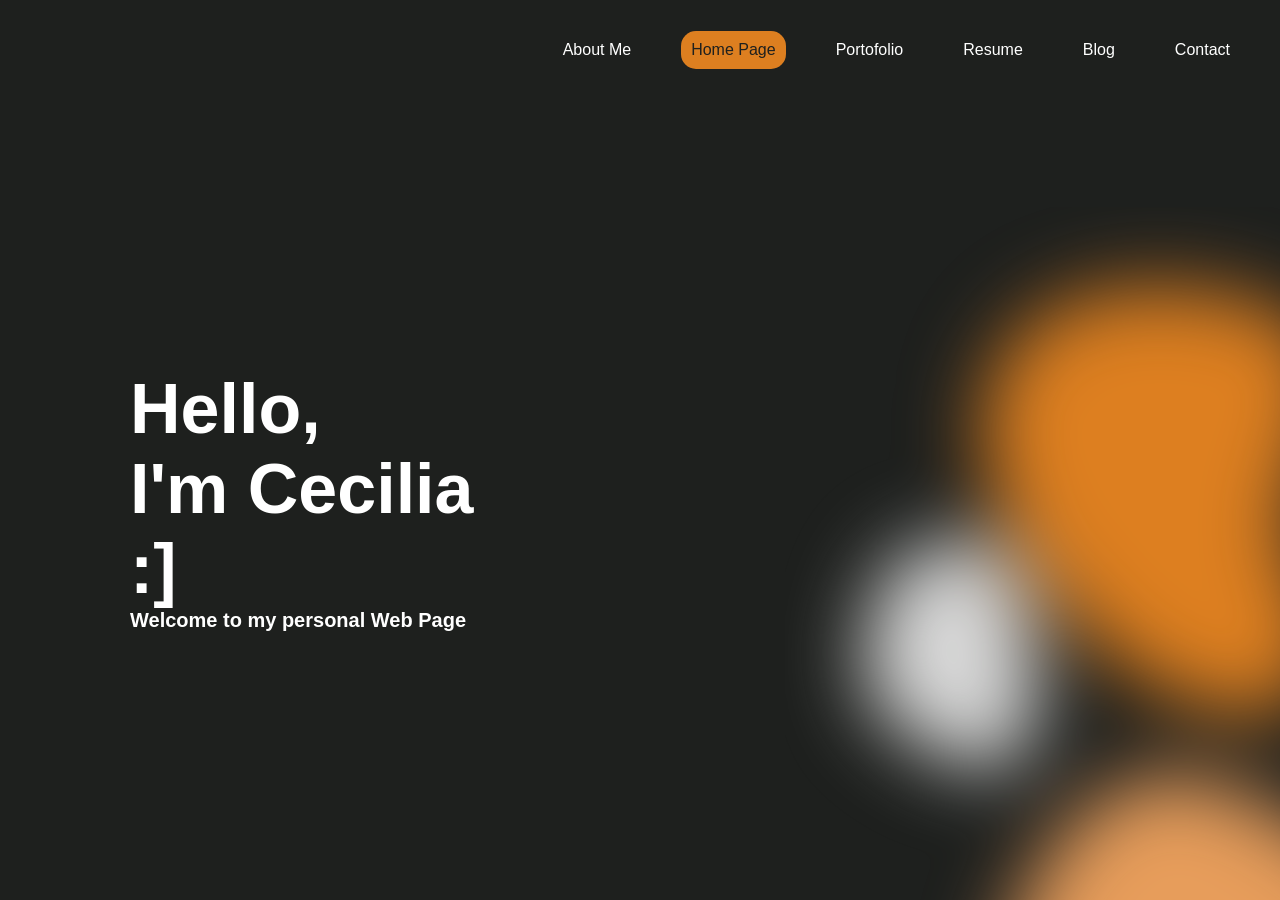
<file: index.html>
<!DOCTYPE html>
<html lang="en">
<head>
    <meta charset="UTF-8">
    <meta name="viewport" content="width=device-width, initial-scale=1.0">
    <title>Document</title>
    <link rel="stylesheet" href="index.css">
</head>
<body>
    <div id ="navbar">
        <a href="About_Page/about.html">About Me</a>
        <a href="" id="curr_page">Home Page</a>
        <a href="Portofolio_Page/portofolio.html">Portofolio</a>
        <a href="Resume_Page/resume.html">Resume</a>
        <a href="Blog_Page/blog.html">Blog</a>
        <a href="Contact_Page/contact.html">Contact</a>
    </div>

    <div id = "main_cont">
        <div class="left_side">
            <h1>Hello,</h1>
            <h1>I'm Cecilia :]</h1>
            <h5>Welcome to my personal Web Page</h5>
        </div>

        <div class="right_side">
            <img src="src/BG_vec.svg" id="bg_img">
        </div>
    </div>
</body>

</html>
</file>
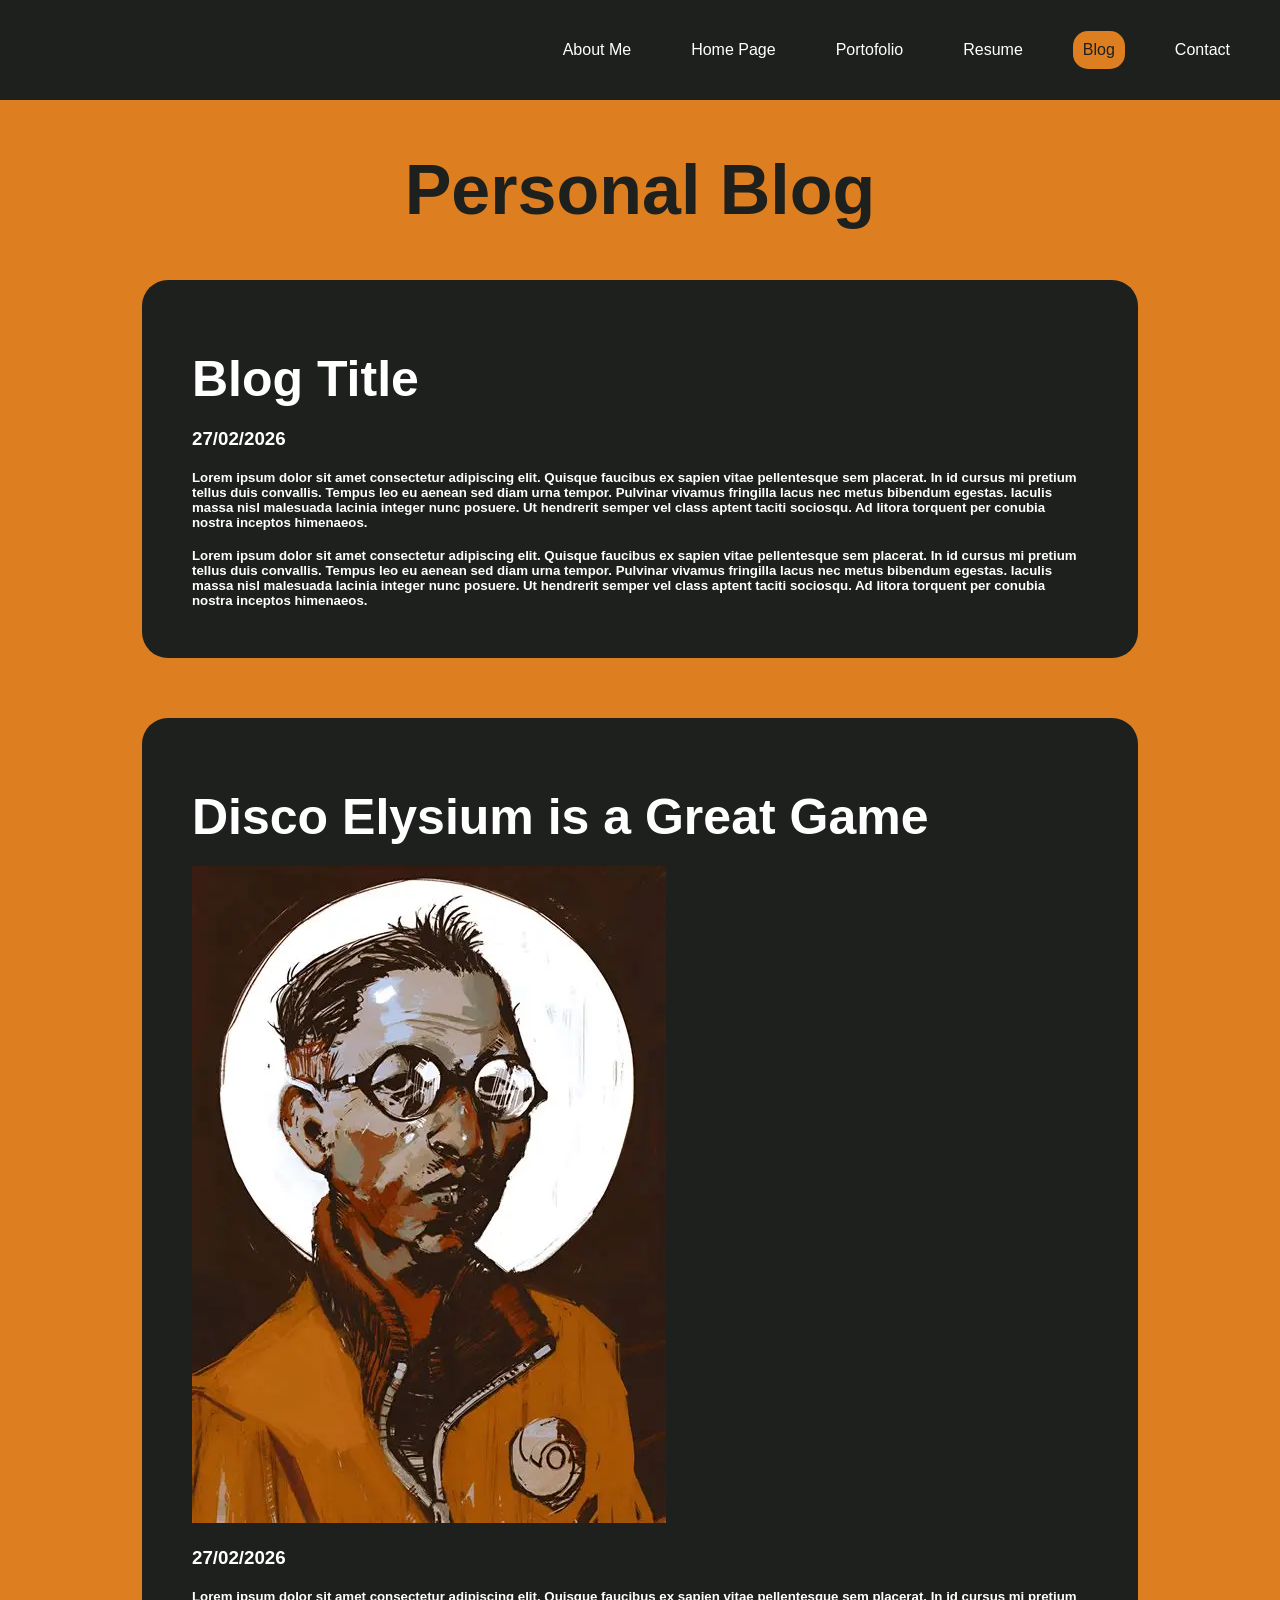
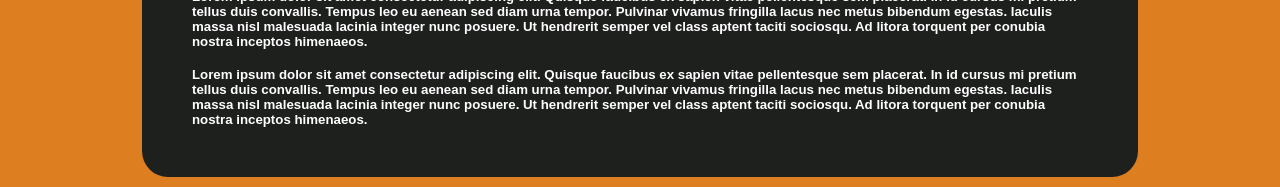
<file: Blog_Page/blog.html>
<!DOCTYPE html>
<html lang="en">
<head>
    <meta charset="UTF-8">
    <meta name="viewport" content="width=device-width, initial-scale=1.0">
    <title>Document</title>
    <link rel="stylesheet" href="blog.css">
</head>
<body>
    <div id ="navbar">
        <a href="../About_Page/about.html">About Me</a>
        <a href="../index.html">Home Page</a>
        <a href="../Portofolio_Page/portofolio.html">Portofolio</a>
        <a href="../Resume_Page/resume.html">Resume</a>
        <a href="../Blog_Page/blog.html" id="curr_page">Blog</a>
        <a href="../Contact_Page/contact.html">Contact</a>
    </div>

    <div id = "main_cont">
        <h1>Personal Blog</h1>

        <div class="blog">
            <h2 class="title">Blog Title</h2>
            <h3 class="desc">27/02/2026</h3>

            <h5>Lorem ipsum dolor sit amet consectetur adipiscing elit. Quisque faucibus ex sapien vitae pellentesque sem placerat. 
                In id cursus mi pretium tellus duis convallis. Tempus leo eu aenean sed diam urna tempor. 
                Pulvinar vivamus fringilla lacus nec metus bibendum egestas. 
                Iaculis massa nisl malesuada lacinia integer nunc posuere. 
                Ut hendrerit semper vel class aptent taciti sociosqu. Ad litora torquent per conubia nostra inceptos himenaeos.
            </h5>
            <br>
            <h5>Lorem ipsum dolor sit amet consectetur adipiscing elit. Quisque faucibus ex sapien vitae pellentesque sem placerat. 
                In id cursus mi pretium tellus duis convallis. Tempus leo eu aenean sed diam urna tempor. 
                Pulvinar vivamus fringilla lacus nec metus bibendum egestas. 
                Iaculis massa nisl malesuada lacinia integer nunc posuere. 
                Ut hendrerit semper vel class aptent taciti sociosqu. Ad litora torquent per conubia nostra inceptos himenaeos.
            </h5>
        </div>

        <div class="blog">
            <h2 class="title">Disco Elysium is a Great Game</h2>
            <img src="../src/Kim_Portrait.webp">
            <h3 class="desc">27/02/2026</h3>

            <h5>Lorem ipsum dolor sit amet consectetur adipiscing elit. Quisque faucibus ex sapien vitae pellentesque sem placerat. 
                In id cursus mi pretium tellus duis convallis. Tempus leo eu aenean sed diam urna tempor. 
                Pulvinar vivamus fringilla lacus nec metus bibendum egestas. 
                Iaculis massa nisl malesuada lacinia integer nunc posuere. 
                Ut hendrerit semper vel class aptent taciti sociosqu. Ad litora torquent per conubia nostra inceptos himenaeos.
            </h5>
            <br>
            <h5>Lorem ipsum dolor sit amet consectetur adipiscing elit. Quisque faucibus ex sapien vitae pellentesque sem placerat. 
                In id cursus mi pretium tellus duis convallis. Tempus leo eu aenean sed diam urna tempor. 
                Pulvinar vivamus fringilla lacus nec metus bibendum egestas. 
                Iaculis massa nisl malesuada lacinia integer nunc posuere. 
                Ut hendrerit semper vel class aptent taciti sociosqu. Ad litora torquent per conubia nostra inceptos himenaeos.
            </h5>
        </div>
    </div>
</body>

</html>
</file>
<file: index.css>
* {
    padding: 0;
    margin: 0;
    font-family: Arial, Helvetica, sans-serif;
}

body {
    background-color: #1E201E;
    height: 100%;
    width: 100%;
}
a {
    text-decoration: none;
    color: white;
    margin: 20px;
    padding: 10px;
    border-radius: 15px;
    transition: 0.2s ease-in-out;
}
a:hover {
    background-color: rgba(255, 255, 255, 0.9);
    color: #1E201E;
    padding: 10px;
    border-radius: 15px;
}
h1 {
    font-size: 70px;
}
h5 {
    font-size: 20px;
}

#navbar {
    max-width: 100%;
    height: 100px;

    color: white;
    background-color: #1E201E;

    display: flex;
    align-items: center;
    justify-content: flex-end;
    padding-left: 20px;
    padding-right: 20px;
}
#curr_page {
    background-color: #DD7F20;
    color: #1E201E;
    padding: 10px;
    border-radius: 15px;
}

#main_cont {
    width: 100%;
    height: calc(100vh - 100px);

    color: white;

    display: flex;
    flex-direction: row;
}
.left_side {
    width: 30%;

    display: flex;
    flex-direction: column;
    justify-content: center;

    padding-left: 130px;
}
.right_side {
    width: 70%;

    display: flex;
    justify-content: flex-end;
    align-items: flex-end;
}
#bg_img {
    height: 100%;
}
</file>
<file: Blog_Page/blog.css>
* {
    padding: 0;
    margin: 0;
    font-family: Arial, Helvetica, sans-serif;
    scrollbar-width: none;
}

body {
    background-color: #DD7F20;
    height: 100%;
    width: 100%;
    overflow-x: hidden;
}
a {
    text-decoration: none;
    color: white;
    margin: 20px;
    padding: 10px;
    border-radius: 15px;
    transition: 0.2s ease-in-out;
}
a:hover {
    background-color: rgba(255, 255, 255, 0.9);
    color: #1E201E;
    padding: 10px;
    border-radius: 15px;
}
h1 {
    font-size: 70px;
    z-index: 3;
}
h2 {
    font-size: 50px;
}

#navbar {
    max-width: 100%;
    height: 100px;

    color: white;
    background-color: #1E201E;

    display: flex;
    align-items: center;
    justify-content: flex-end;
    padding-left: 20px;
    padding-right: 20px;
}
#curr_page {
    background-color: #DD7F20;
    color: #1E201E;
    padding: 10px;
    border-radius: 15px;
}

#main_cont {
    width: 100%;
    min-height: calc(100vh - 100px);

    color: #1E201E;

    display: flex;
    flex-direction: column;
    align-items: center;
    padding-top: 50px;
    overflow-x: hidden; 
}
.blog {
    width: 70vw;
    background-color: #1E201E;
    padding: 50px;
    margin: 50px;
    margin-bottom: 10px;
    color: white;
    border-radius: 26px;
}
.title {
    margin: 20px;
    margin-left: 0;
}
.desc {
    margin: 20px;
    margin-left: 0;
}
</file>
